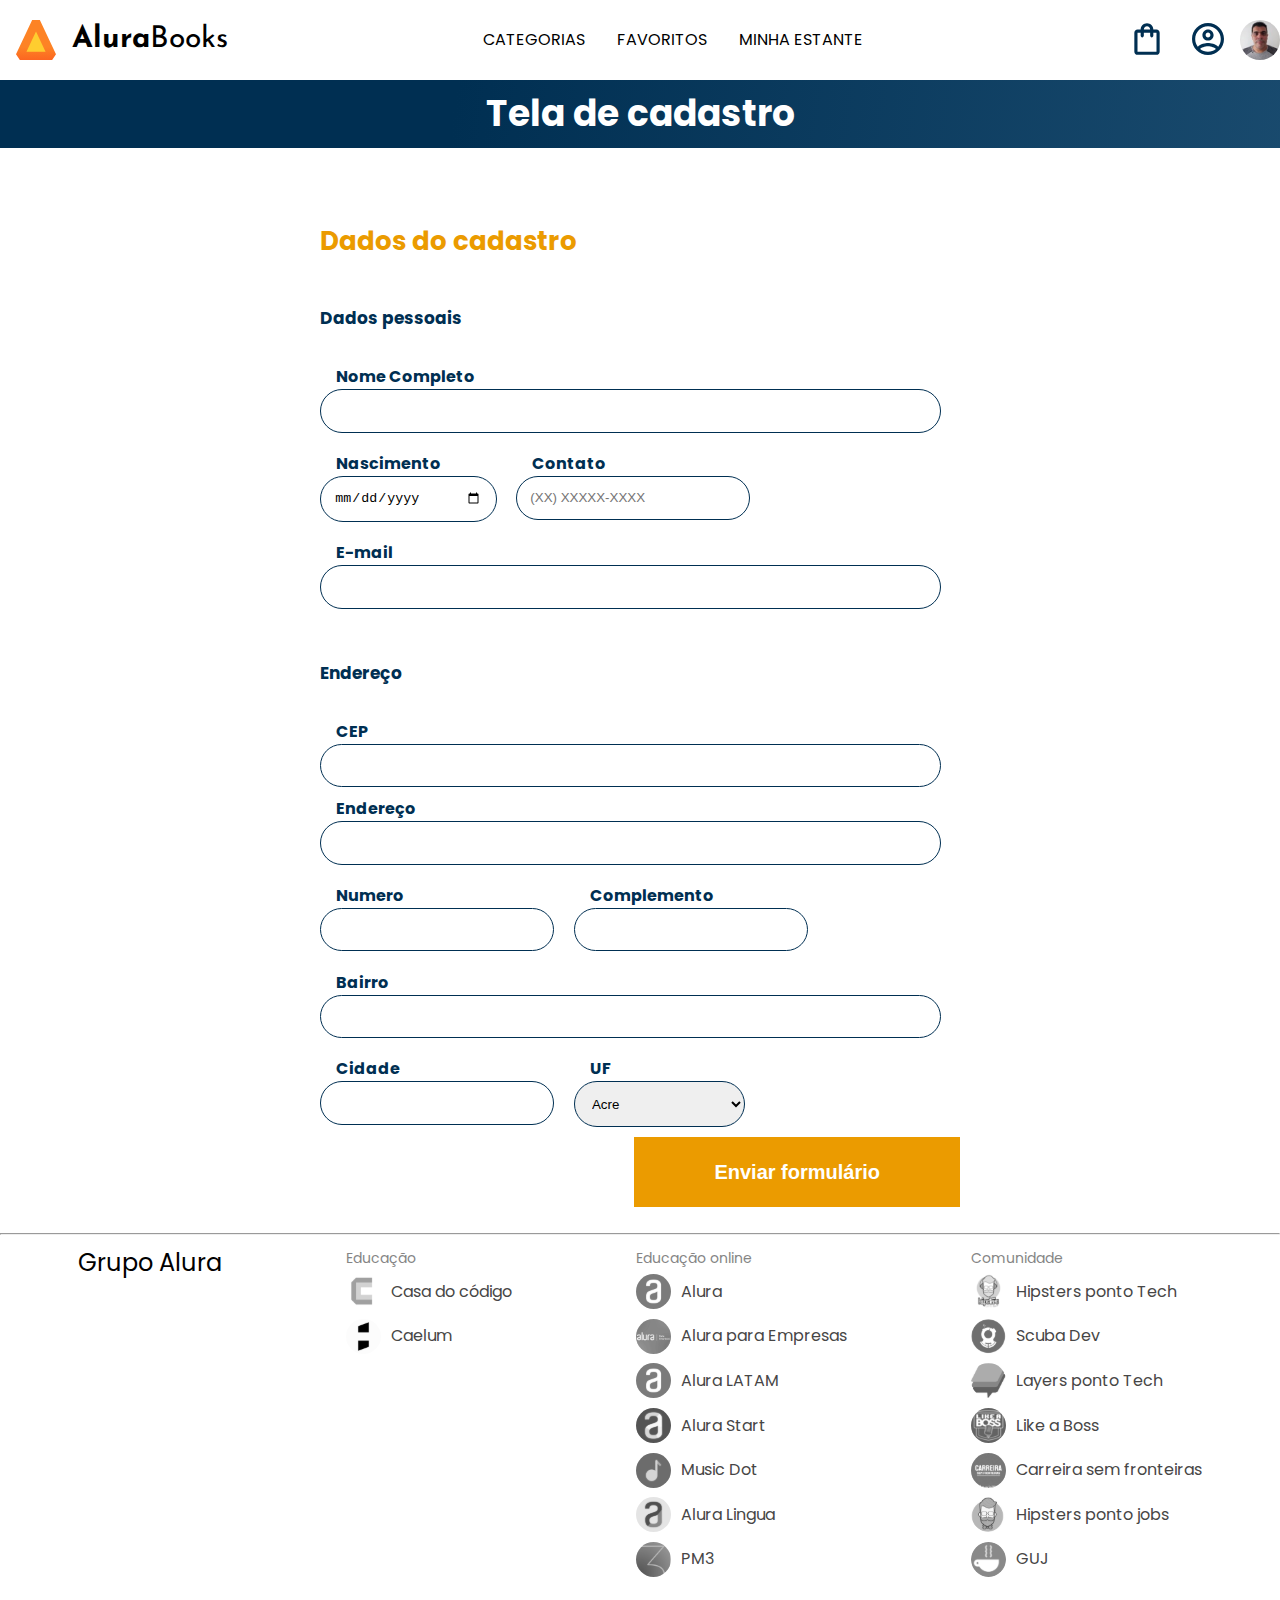
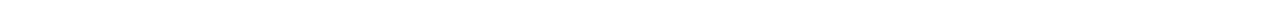
<file: index.html>
<!DOCTYPE html>
<html lang="en">

<head>
    <meta charset="UTF-8">
    <meta http-equiv="X-UA-Compatible" content="IE=edge">
    <meta name="viewport" content="width=device-width, initial-scale=1.0">
    <link rel="stylesheet" href="./styles/reset.css">
    <link rel="preconnect" href="https://fonts.googleapis.com">
    <link rel="preconnect" href="https://fonts.gstatic.com" crossorigin>
    <link href="https://fonts.googleapis.com/css2?family=Poppins:wght@300;400;500;700&display=swap" rel="stylesheet">
    <link rel="stylesheet" href="https://unpkg.com/swiper@8/swiper-bundle.min.css" />
    <link href="https://fonts.googleapis.com/css2?family=Josefin+Sans:wght@400;700&display=swap" rel="stylesheet">
    <link rel="stylesheet" href="./styles/styles.css">
    <title>Formulário de cadastro</title>
</head>

<body>

    <header class="cabeçalho">
        <div class="container">
            <input type="checkbox" id="menu" class="container__botao">
            <label for="menu" class="container__rotulo">
                <span class="cabeçalho__menu-hamburguer container__imagem"></span>
            </label>
            <ul class="lista-menu">
                <li class="lista-menu__titulo">Categorias</li>
                <li class="lista-menu__item">
                    <a href="#" class="lista-menu__link">Programação</a>
                </li>
                <li class="lista-menu__item">
                    <a href="#" class="lista-menu__link">Front-end</a>
                </li>
                <li class="lista-menu__item">
                    <a href="#" class="lista-menu__link">Infraestrutura</a>
                </li>
                <li class="lista-menu__item">
                    <a href="#" class="lista-menu__link">Business</a>
                </li>
                <li class="lista-menu__item">
                    <a href="#" class="lista-menu__link">Design & UX</a>
                </li>
            </ul>
            <img src="img/Logo.svg" alt="Logo da Alurabooks" class="container__imagem">
            <h1 class="container__titulo"><b class="container__titulo--negrito">Alura</b>Books</h1>
        </div>

        <ul class="opções">
            <input type="checkbox" id="opções-menu" class="opções__botão">
            <li class="opções__item"><a href="#" class="opções__link">Categorias</a></li>
            <li class="opções__item"><a href="#" class="opções__link">Favoritos</a></li>
            <li class="opções__item"><a href="#" class="opções__link">Minha estante</a></li>
        </ul>

        <div class="container">
            <a href="#"><img src="img/Favoritos.svg" alt="Meus favoritos"
                    class="container__imagem container__imagem-transparente"></a>
            <a href="#" class="container__link">
                <img src="img/Compras.svg" alt="Carrinhos de compras" class="container__imagem">
                <p class="container__texto">Minha sacola</p>
            </a>
            <a href="#" class="container__link">
                <img src="img/Usuario.svg" alt="Meu perfil" class="container__imagem">
                <p class="container__texto">Meu perfil</p>
            </a>
            <a href="https://github.com/Ricardo-Vieira-Silva" target="_blank"" class="avatar"> 
                <img src="img/avatar.jpg" />
            </a>
        </div>
        
    </header>

    <section class="banner">
        <h2 class="banner__titulo">Tela de cadastro</h2>
    </section>

    <main class="principal">
        <h2 class="principal__titulo">Dados do cadastro</h2>

        <form class="principal__formulario" id="formulario" target="_blank"
            onsubmit="location.replace('./cadastro-finalizado.html')">
            <h3 class="principal__subtitulo">Dados pessoais</h3>
            <div class="formulario__campo">
                <label class="campo__etiqueta" for="nome">Nome Completo</label>
                <input name="nome" id="nome" class="campo__escrita" required />
            </div>
            <div class="formulario__dupla">
                <div class="formulario__campo">
                    <label class="campo__etiqueta" for="nascimento">Nascimento</label>
                    <input name="nascimento" id="nascimento" type="date" class="campo__escrita" required />
                </div>
                <div class="formulario__campo">
                    <label class="campo__etiqueta" for="telefone">Contato</label>
                    <input name="telefone" id="telefone" type="tel" placeholder="(XX) XXXXX-XXXX" class="campo__escrita"
                        required />
                </div>
            </div>
            <div class="formulario__campo">
                <label class="campo__etiqueta" for="email">E-mail</label>
                <input name="email" id="email" type="email" class="campo__escrita" required />
            </div>

            <h3 class="principal__subtitulo">Endereço</h3>

            <div class="formulario__campo">
                <label class="campo__etiqueta" for="cep">CEP</label>
                <input name="cep" id="cep" class="campo__escrita" required />
                <div id="erro"></div>
            </div>

            <div class="formulario__campo">
                <label class="campo__etiqueta" for="endereco">Endereço</label>
                <input name="endereco" id="endereco" class="campo__escrita" required />
            </div>
            <div class="formulario__dupla">
                <div class="formulario__campo">
                    <label class="campo__etiqueta" for="numero">Numero</label>
                    <input name="numero" id="numero" class="campo__escrita" required />
                </div>
                <div class="formulario__campo">
                    <label class="campo__etiqueta" for="complemento">Complemento</label>
                    <input name="complemento" id="complemento" class="campo__escrita" />
                </div>
            </div>
            <div class="formulario__campo">
                <label class="campo__etiqueta" for="bairro">Bairro</label>
                <input name="bairro" id="bairro" class="campo__escrita" required />
            </div>
            <div class="formulario__dupla">
                <div class="formulario__campo">
                    <label class="campo__etiqueta" for="cidade">Cidade</label>
                    <input name="cidade" id="cidade" class="campo__escrita" required />
                </div>

                <div class="formulario__campo">
                    <label class="campo__etiqueta" for="estado">UF</label>
                    <select id="estado" name="estado" class="campo__escrita">
                        <option value="AC">Acre</option>
                        <option value="AL">Alagoas</option>
                        <option value="AP">Amapá</option>
                        <option value="AM">Amazonas</option>
                        <option value="BA">Bahia</option>
                        <option value="CE">Ceará</option>
                        <option value="DF">Distrito Federal</option>
                        <option value="ES">Espírito Santo</option>
                        <option value="GO">Goiás</option>
                        <option value="MA">Maranhão</option>
                        <option value="MT">Mato Grosso</option>
                        <option value="MS">Mato Grosso do Sul</option>
                        <option value="MG">Minas Gerais</option>
                        <option value="PA">Pará</option>
                        <option value="PB">Paraíba</option>
                        <option value="PR">Paraná</option>
                        <option value="PE">Pernambuco</option>
                        <option value="PI">Piauí</option>
                        <option value="RJ">Rio de Janeiro</option>
                        <option value="RN">Rio Grande do Norte</option>
                        <option value="RS">Rio Grande do Sul</option>
                        <option value="RO">Rondônia</option>
                        <option value="RR">Roraima</option>
                        <option value="SC">Santa Catarina</option>
                        <option value="SP">São Paulo</option>
                        <option value="SE">Sergipe</option>
                        <option value="TO">Tocantins</option>
                        <option value="EX">Estrangeiro</option>
                    </select>
                </div>

            </div>


            <input type="submit" value="Enviar formulário" class="formulario__botao" id="enviar">
        </form>
    </main>

    <hr>
    <footer class="rodapé">
        <h2 class="rodapé__titulo">Grupo Alura</h2>
        <ul class="lista-rodapé">
            <li class="lista-rodapé__titulo">Educação</li>
            <li class="lista-rodapé__item">
                <img src="img/CasaDoCodigo.svg" alt="Logo da casa do código">
                <a href="https://www.casadocodigo.com.br/" class="lista-rodapé__link">Casa do código</a>
            </li>
            <li class="lista-rodapé__item">
                <img src="img/Caelum.svg" alt="Logo da caelum">
                <a href="https://caelum.com.br/" class="lista-rodapé__link">Caelum</a>
            </li>
        </ul>

        <ul class="lista-rodapé">
            <li class="lista-rodapé__titulo">Educação online</li>
            <li class="lista-rodapé__item">
                <img src="img/Alura.svg" alt="Logo da Alura">
                <a href="https://www.alura.com.br/" class="lista-rodapé__link">Alura</a>
            </li>
            <li class="lista-rodapé__item">
                <img src="img/AluraEmpresas.svg" alt="Logo da Alura para Empresas">
                <a href="https://www.alura.com.br/empresas" class="lista-rodapé__link">Alura para Empresas</a>
            </li>
            <li class="lista-rodapé__item">
                <img src="img/AluraLATAM.svg" alt="Logo da Alura Latam">
                <a href="https://www.aluracursos.com/" class="lista-rodapé__link">Alura LATAM</a>
            </li>
            <li class="lista-rodapé__item">
                <img src="img/AluraStart.svg" alt="Logo da Alura START">
                <a href="https://www.alurastart.com.br/" class="lista-rodapé__link">Alura Start</a>
            </li>
            <li class="lista-rodapé__item">
                <img src="img/MusicDot.svg" alt="Logo da Music Dot">
                <a href="https://www.musicdot.com.br/" class="lista-rodapé__link">Music Dot</a>
            </li>
            <li class="lista-rodapé__item">
                <img src="img/AluraLingua.svg" alt="Logo da Alura Lingua">
                <a href="https://www.aluralingua.com.br/" class="lista-rodapé__link">Alura Lingua</a>
            </li>
            <li class="lista-rodapé__item">
                <img src="img/PM3.svg" alt="Logo da PM3">
                <a href="https://www.cursospm3.com.br/" class="lista-rodapé__link">PM3</a>
            </li>
        </ul>

        <ul class="lista-rodapé">
            <li class="lista-rodapé__titulo">Comunidade</li>
            <li class="lista-rodapé__item">
                <img src="img/HipstersTech.svg" alt="Logo do Hipsters ponto Tech">
                <a href="https://hipsters.tech/" class="lista-rodapé__link">Hipsters ponto Tech</a>
            </li>
            <li class="lista-rodapé__item">
                <img src="img/ScubaDev.svg" alt="Logo do Scuba Dev">
                <a href="https://scuba.dev.br/" class="lista-rodapé__link">Scuba Dev</a>
            </li>
            <li class="lista-rodapé__item">
                <img src="img/LayersTech.svg" alt="Logo do Layers ponto Tech">
                <a href="https://layerspontotech.com.br/" class="lista-rodapé__link">Layers ponto Tech</a>
            </li>
            <li class="lista-rodapé__item">
                <img src="img/LikeABoss.svg" alt="Logo do Like a Boss">
                <a href="https://likeaboss.com.br/" class="lista-rodapé__link">Like a Boss</a>
            </li>
            <li class="lista-rodapé__item">
                <img src="img/CarreiraSemFronteira.svg" alt="Logo do Carreira sem fronteiras">
                <a href="https://www.carreirasemfronteiras.com.br/" class="lista-rodapé__link">Carreira sem
                    fronteiras</a>
            </li>
            <li class="lista-rodapé__item">
                <img src="img/HipstersJobs.svg" alt="Logo do Hipsters ponto jobs">
                <a href="https://hipsters.jobs/" class="lista-rodapé__link">Hipsters ponto jobs</a>
            </li>
            <li class="lista-rodapé__item">
                <img src="img/GUJ.svg" alt="Logo do GUJ">
                <a href="https://www.guj.com.br/" class="lista-rodapé__link">GUJ</a>
            </li>
        </ul>
    </footer>

    <script src="script.js"></script>

</body>

</html>
</file>
<file: styles/styles.css>
@import url("header.css");
@import url("banner.css");
@import url("formulario.css");
@import url("rodape.css");
@import url("cadastro.css");

:root {
    --cor-de-fundo: #EBECEE;
    --branco: #FFFFFF;
    --laranja: #EB9B00;
    --azul-degrade: linear-gradient(97.54deg, #002F52 35.49%, #326589 165.37%);
    --fonte-principal: "Poppins";
    --azul: #002F52;
    --fonte-secundario: "Josefin Sans";
    --preto: #000000;
    --cinza: #474646;
    --cinza-claro: #858585;
    --vermelho: #D94937;
}

body {
    background-color: var(--branco);
    font-family: var(--fonte-principal);
    font-size: 16px;
    font-weight: 400;
}
</file>
